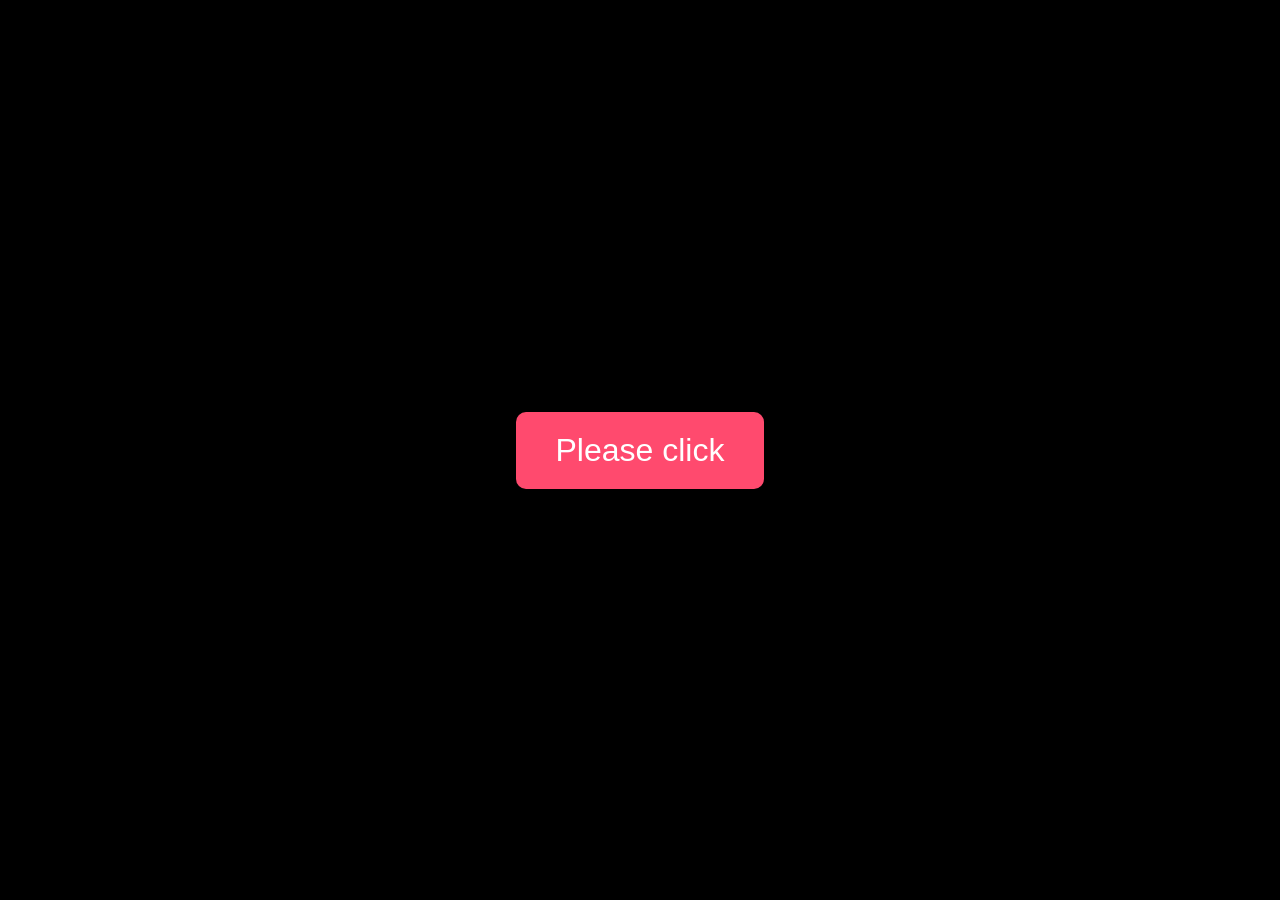
<file: index.html>
<!DOCTYPE html>
<html lang="en">
<head>
  <meta charset="UTF-8">
  <meta name="viewport" content="width=device-width, initial-scale=1.0">
  <title>Welcome</title>
  <style>
    body {
      margin: 0;
      height: 100vh;
      display: flex;
      justify-content: center;
      align-items: center;
      background: #000;
      color: #fff;
      font-family: 'Cursive', sans-serif;
    }
    .start-button {
      padding: 20px 40px;
      font-size: 2em;
      background: #ff4a6e;
      border: none;
      border-radius: 10px;
      cursor: pointer;
      color: white;
      transition: background 0.3s ease;
    }
    .start-button:hover {
      background: #e63b5c;
    }
  </style>
</head>
<body>
  <button class="start-button" onclick="window.location.href='mainpage.html'">
    Please click
  </button>
</body>
</html>
</file>
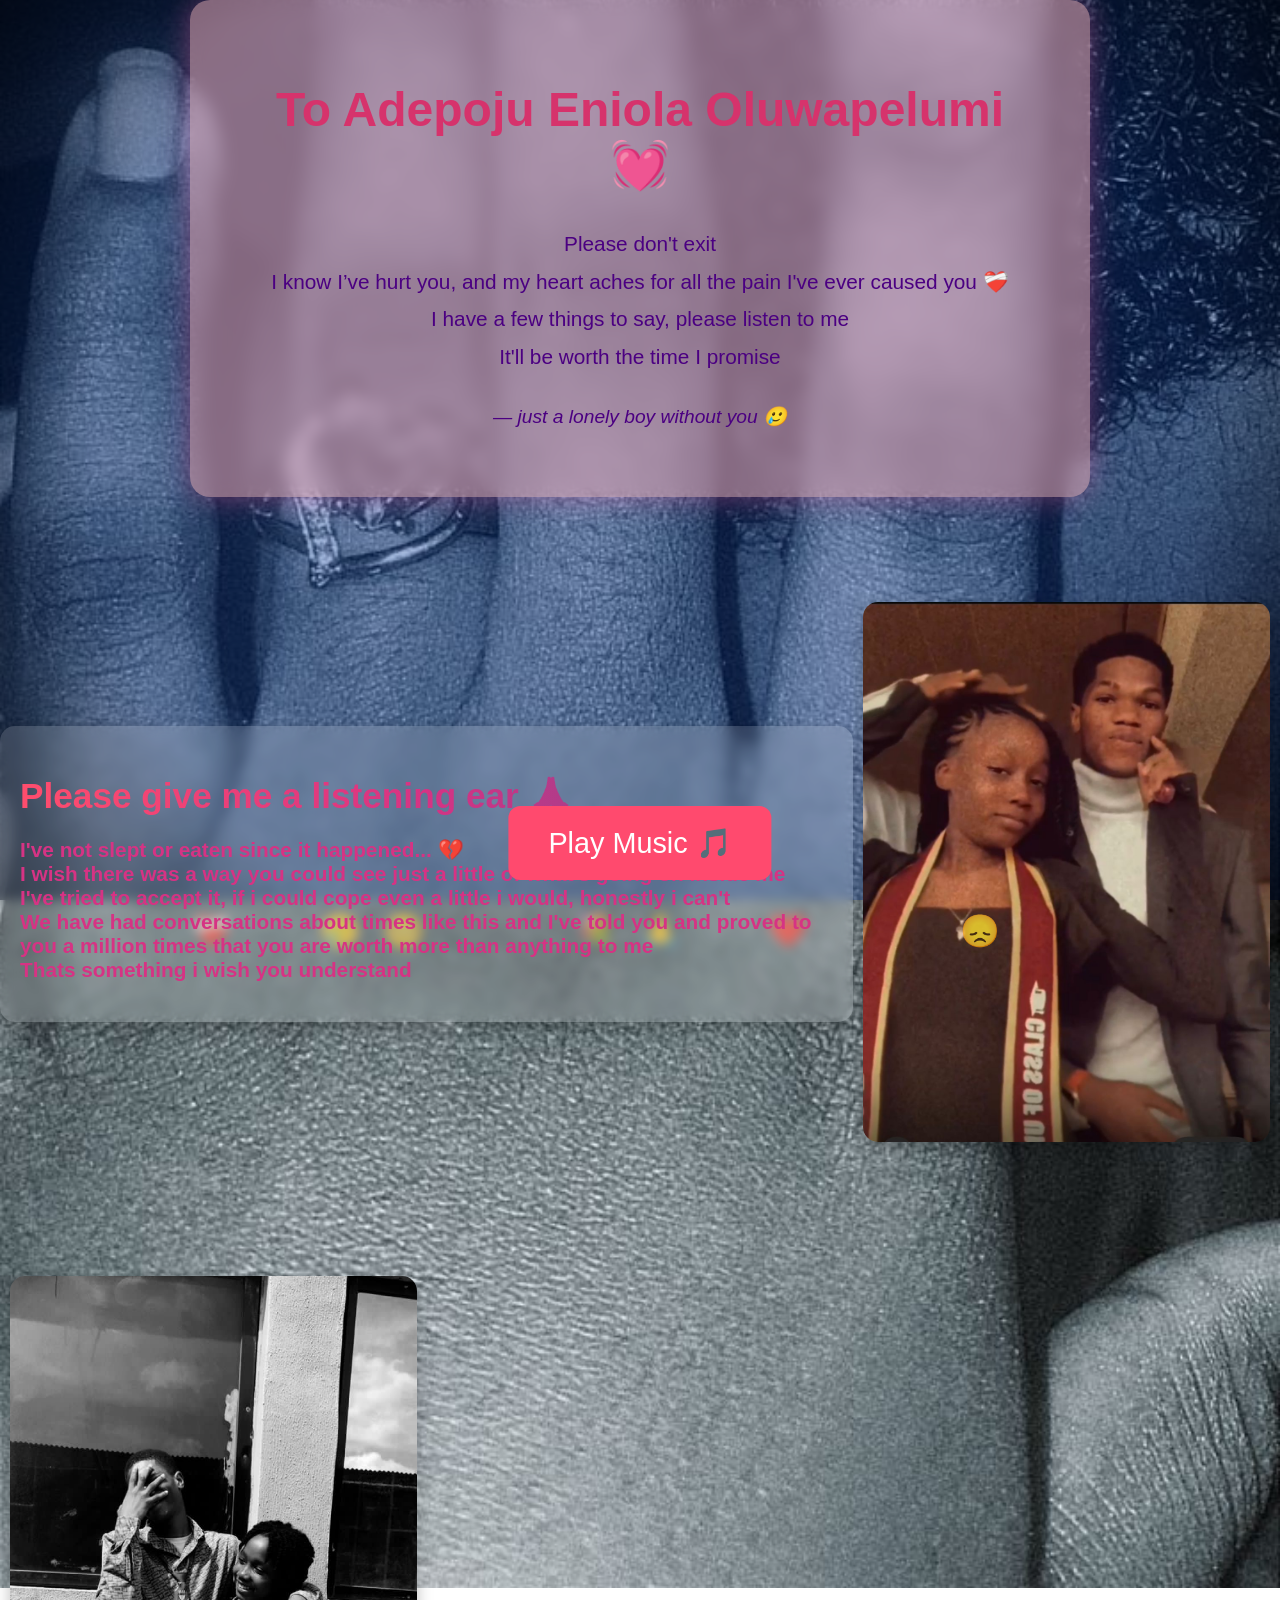
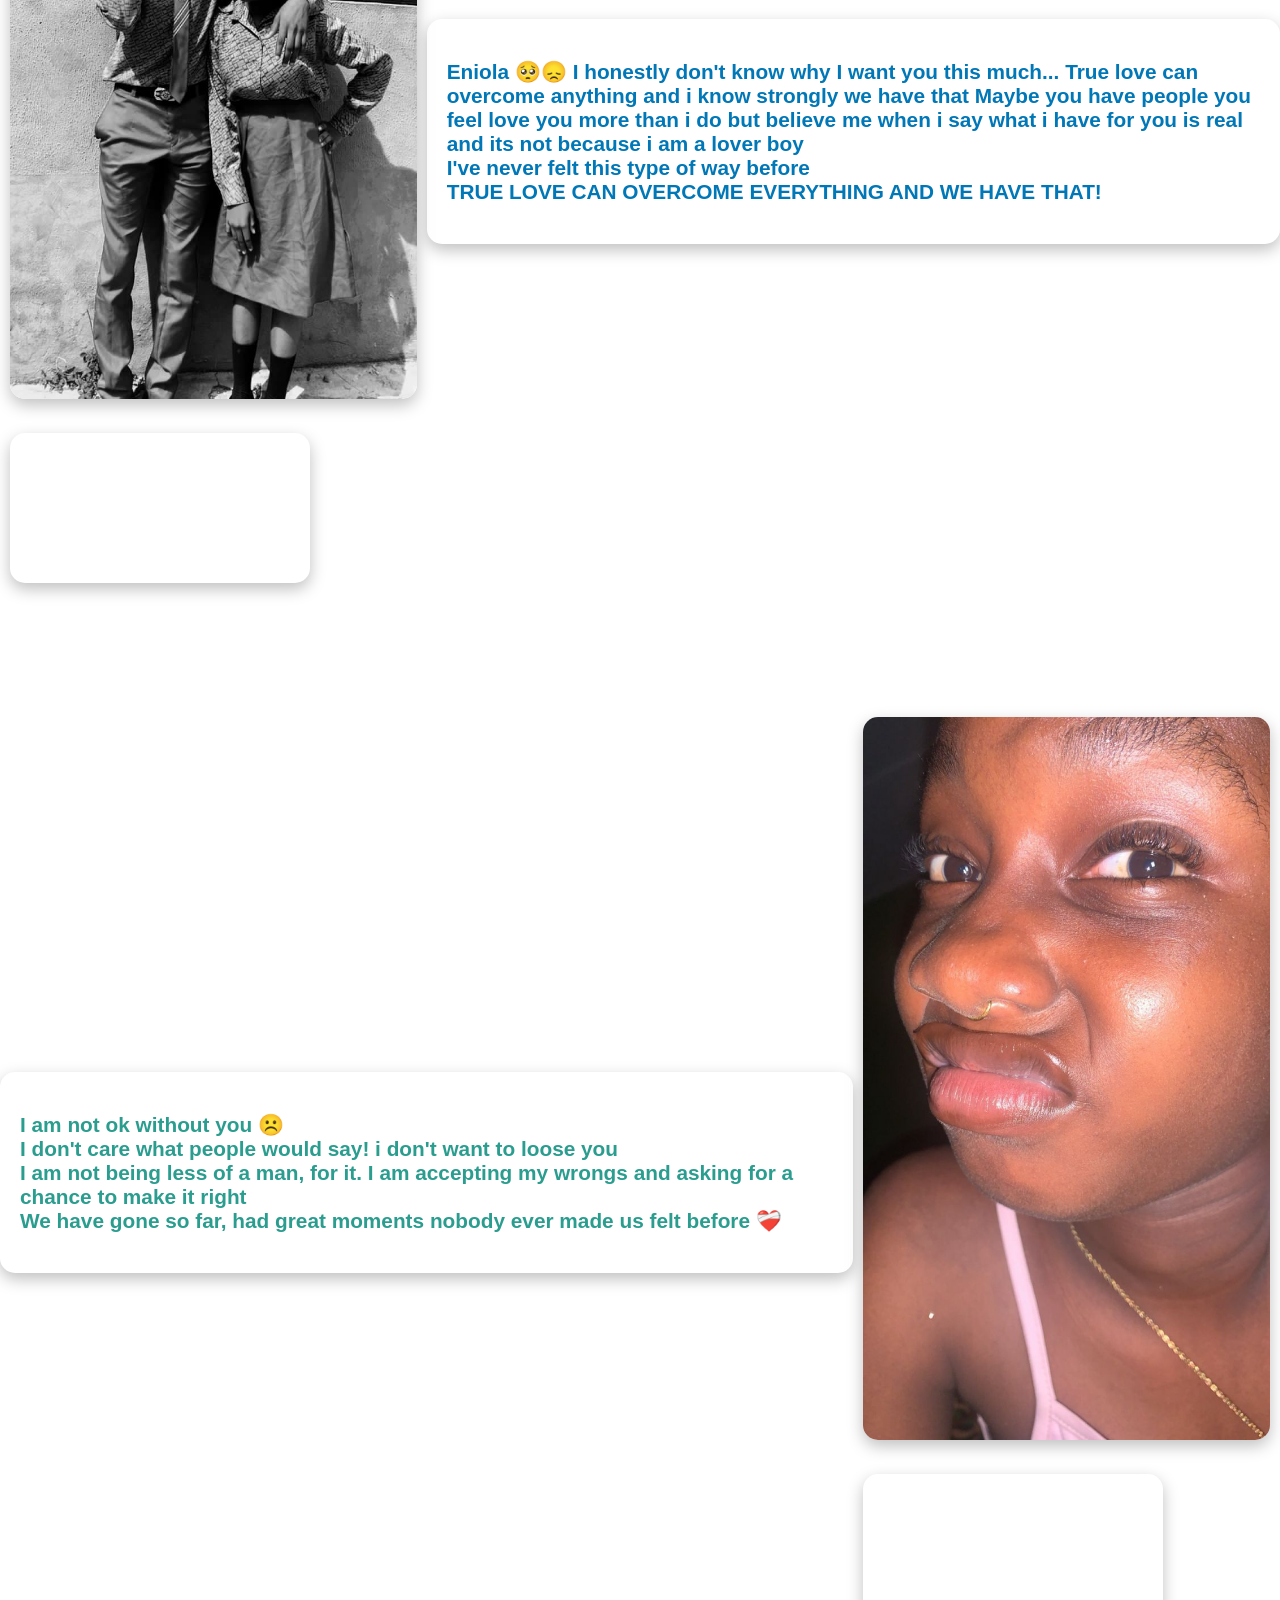
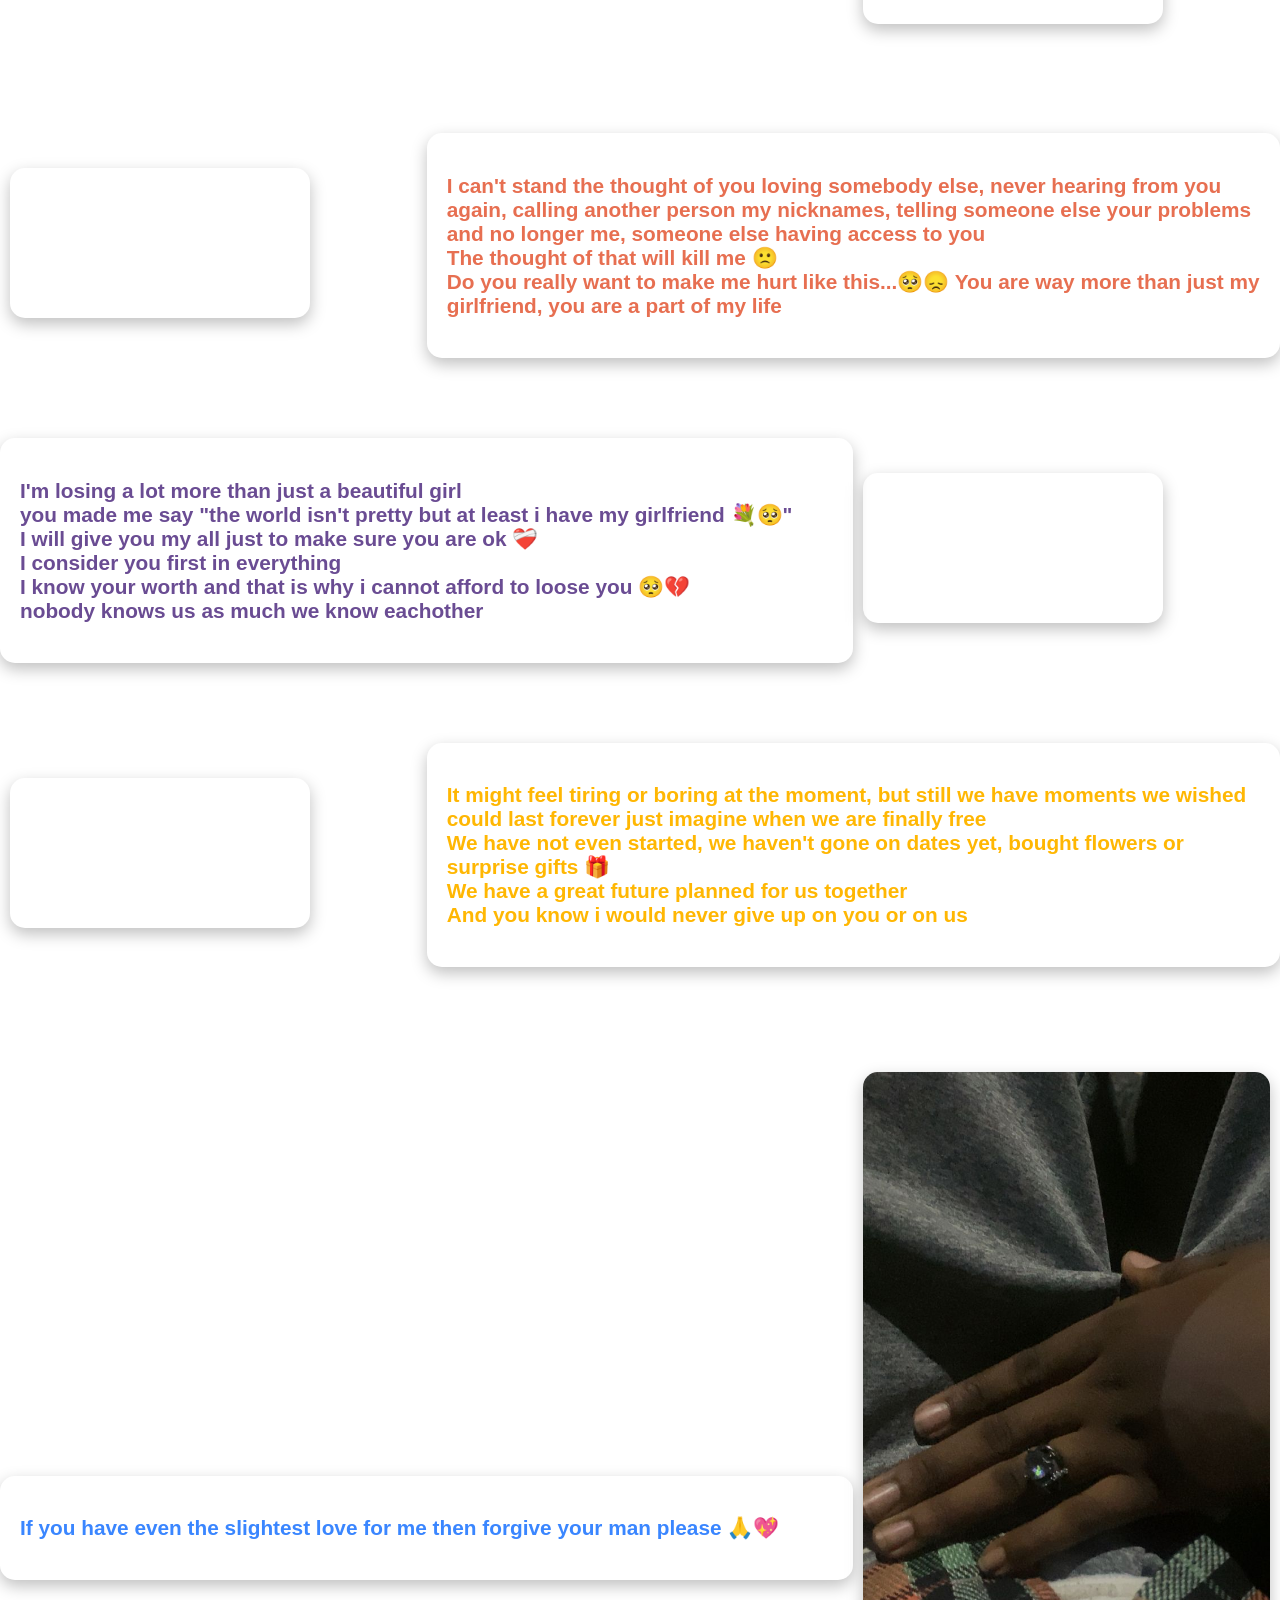
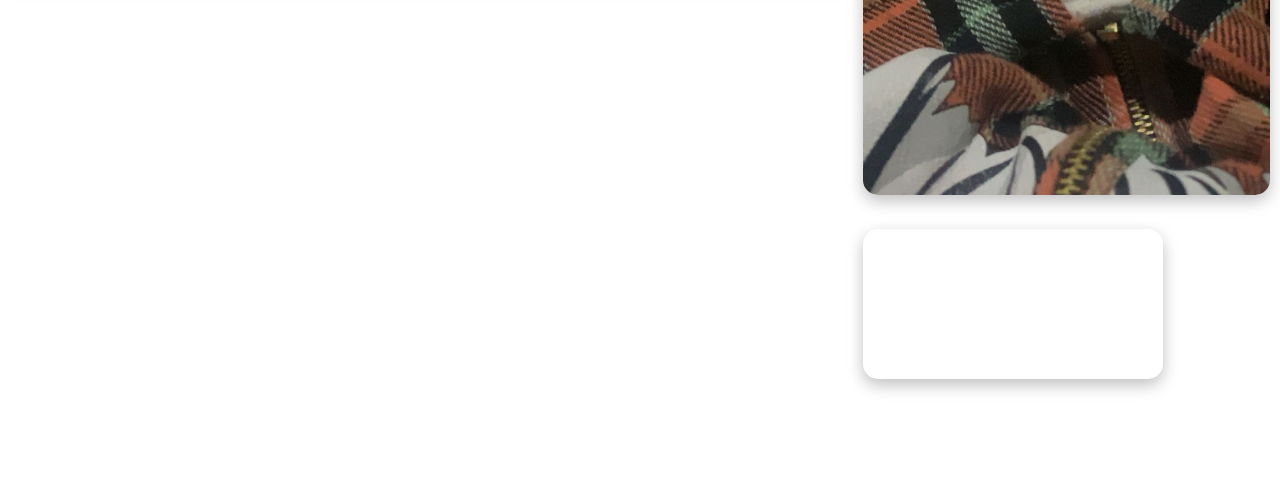
<file: mainpage.html>
<!DOCTYPE html>
<html lang="en">
<head>
  <meta charset="UTF-8">
  <title>Welcome Eniola 💓</title>
  <link rel="stylesheet" href="style.css"> 
  <style>
    /* Fade-in effect for Play Music button */
    #playMusic {
      opacity: 0;
      transition: opacity 0.8s ease; 
    }
    #playMusic.show {
      opacity: 1;
    }
  </style>
</head>
<body>
  <div class="container">
    <h1 class="title">To Adepoju Eniola Oluwapelumi 💓</h1>
    <p class="message">
      Please don't exit <br>
      I know I’ve hurt you, and my heart aches for all the pain I've ever caused you ❤️‍🩹 <br>
      I have a few things to say, please listen to me <br>
      It'll be worth the time I promise 
    </p>
    <p class="closing">— just a lonely boy without you 🥲 </p>
  </div>

  <div class="floating-hearts">
    <span>❤️‍🩹</span><span>🥺</span><span>💐</span>
    <span>❤️</span><span>😞</span><span>🙏</span><span>🥲</span>
  </div>

  <!-- Background music player (hidden by CSS) -->
  <audio id="bg-music"></audio>
  <button id="playMusic">Play Music 🎵</button>

  <!-- Timeline recap -->
  <div class="timeline">
    <div class="memory left">
      <div class="memory-text">
        <h2>Please give me a listening ear 🙏</h2>
        <p>I've not slept or eaten since it happened... 💔 <br>
          I wish there was a way you could see just a little of what's going on inside me <br>
          I've tried to accept it, if i could cope even a little i would, honestly i can't <br>
          We have had conversations about times like this and I've told you and proved to you a million times that you are worth more than anything to me <br>
          Thats something i wish you understand
        </p>
      </div>
      <div class="memory-media">
        <img src="image2.jpeg" alt="Memory photo">
      </div>
    </div>

    <div class="memory right">
      <div class="memory-text">
        <p>Eniola 🥺😞 I honestly don't know why I want you this much... True love can overcome anything and i know strongly we have that
           Maybe you have people you feel love you more than i do but believe me when i say what i have for you is real and its not because i am a lover boy <br>
           I've never felt this type of way before <br>
           TRUE LOVE CAN OVERCOME EVERYTHING AND WE HAVE THAT!
        </p>
      </div>
      <div class="memory-media">
        <img src="image3.jpeg" alt="Memory photo">
        <video src="vid1.mp4" autoplay muted loop playsinline></video>
      </div>
    </div>

    <div class="memory left">
      <div class="memory-text">
        <p>I am not ok without you ☹️ <br>
           I don't care what people would say! i don't want to loose you <br>
           I am not being less of a man, for it. I am accepting my wrongs and asking for a chance to make it right <br>
           We have gone so far, had great moments nobody ever made us felt before ❤️‍🩹
        </p>
      </div>
      <div class="memory-media">
        <img src="image4.jpeg" alt="Memory photo">
        <video src="vid2.mp4" autoplay muted loop playsinline></video>
      </div>
    </div>

    <div class="memory right">
      <div class="memory-text">
        <p>I can't stand the thought of you loving somebody else, never hearing from you again, calling another person my nicknames, telling someone else your problems and no longer me, someone else having access to you <br>
           The thought of that will kill me 🙁<br>
           Do you really want to make me hurt like this...🥺😞 You are way more than just my girlfriend, you are a part of my life
        </p>
      </div>
      <div class="memory-media">
        <video src="vid3.mp4" autoplay muted loop playsinline></video>
      </div>
    </div>

    <div class="memory left">
      <div class="memory-text">
        <p>I'm losing a lot more than just a beautiful girl <br>
           you made me say "the world isn't pretty but at least i have my girlfriend 💐🥺" <br>
           I will give you my all just to make sure you are ok ❤️‍🩹<br>
           I consider you first in everything <br>
           I know your worth and that is why i cannot afford to loose you 🥺💔 <br>
           nobody knows us as much we know eachother
        </p>
      </div>
      <div class="memory-media">
        <video src="vid4.mp4" autoplay muted loop playsinline></video>
      </div>
    </div>

    <div class="memory right">
      <div class="memory-text">
        <p>It might feel tiring or boring at the moment, but still we have moments we wished could last forever just imagine when we are finally free <br>
          We have not even started, we haven't gone on dates yet, bought flowers or surprise gifts 🎁 <br>
          We have a great future planned for us together <br>
          And you know i would never give up on you or on us
        </p>
      </div>
      <div class="memory-media">
        <video src="vid5.mp4" autoplay muted loop playsinline></video>
      </div>
    </div>

    <div class="memory left">
      <div class="memory-text">
        <p>If you have even the slightest love for me then forgive your man please 🙏💖</p>
      </div>
      <div class="memory-media">
        <img src="image5.jpeg" alt="Memory photo">
        <video src="vid6.mp4" autoplay muted loop playsinline></video>
      </div>
    </div>
  </div>

<script>
  const player = document.getElementById("bg-music");
  const playButton = document.getElementById("playMusic");
  const songs = ["Song2.mp3", "song1.mp3"];
  let current = 0;

  window.addEventListener("load", () => {
    document.body.classList.add("loaded");
    playButton.classList.add("show"); // now works
  });

  function playSong(index) {
    player.src = songs[index];
    player.play();
  }

  player.addEventListener("ended", () => {
    current = (current + 1) % songs.length;
    playSong(current);
  });

  playButton.addEventListener("click", () => {
    playButton.style.display = "none";
    playSong(current);
  });

  const memories = document.querySelectorAll('.memory');
  const observer = new IntersectionObserver(entries => {
    entries.forEach(entry => {
      if (entry.isIntersecting) {
        entry.target.classList.add('visible');
      }
    });
  }, { threshold: 0.2 });

  memories.forEach(memory => {
    observer.observe(memory);
  });
</script>  
</body>
</html>
</file>
<file: style.css>
/* General page styling */
body {
  margin: 0;
  font-family: 'Cursive', sans-serif;
  background: url("image1.jpeg") no-repeat center center fixed;
  background-size: cover;
  color: #4a2c2a;
  position: relative;
  min-height: 100vh;
}

/* Black fog overlay across the background */
body::before {
  content: "";
  position: fixed;
  top: 0; left: 0;
  width: 100%; height: 100%;
  background: rgba(0, 50, 150, 0.35);
  z-index: -2;
}

/* Vignette effect around edges */
body::after {
  content: "";
  position: fixed;
  top: 0; left: 0;
  width: 100%; height: 100%;
  background: radial-gradient(circle, rgba(0,0,0,0) 70%, rgba(0,0,0,0.6) 100%);
  z-index: -1;
}

/* Text container with transparent pink overlay */
.container {
  text-align: center;
  padding: 50px;
  max-width: 800px;
  margin: auto;
  background: rgba(255, 182, 193, 0.5);
  border-radius: 20px;
  box-shadow: 0 0 30px rgba(255, 105, 180, 0.4);
  animation: fadeIn 2s ease-in-out;
  backdrop-filter: blur(8px);
  color: #4B0082;
}

.title {
  font-size: 3em;
  color: #d6336c;
  animation: pulse 2s infinite;
}

.message {
  font-size: 1.3em;
  line-height: 1.8;
  margin: 20px 0;
  animation: slideUp 2s ease-in-out;
}

.closing {
  font-style: italic;
  margin-top: 30px;
  font-size: 1.2em;
}

/* Floating hearts animation */
.floating-hearts span {
  position: fixed;
  bottom: -50px;
  font-size: 2em;
  animation: floatUp 8s infinite;
  opacity: 0.8;
}

.floating-hearts span:nth-child(1) { left: 15%; animation-delay: 0s; }
.floating-hearts span:nth-child(2) { left: 30%; animation-delay: 2s; }
.floating-hearts span:nth-child(3) { left: 45%; animation-delay: 4s; }
.floating-hearts span:nth-child(4) { left: 60%; animation-delay: 1s; }
.floating-hearts span:nth-child(5) { left: 75%; animation-delay: 3s; }
.floating-hearts span:nth-child(6) { left: 50%; animation-delay: 5s; }
.floating-hearts span:nth-child(7) { left: 25%; animation-delay: 6s; }

/* Animations */
@keyframes fadeIn {
  from { opacity: 0; transform: scale(0.95); }
  to { opacity: 1; transform: scale(1); }
}

@keyframes pulse {
  0% { transform: scale(1); }
  50% { transform: scale(1.05); color: #ff4d6d; }
  100% { transform: scale(1); }
}

@keyframes slideUp {
  from { transform: translateY(50px); opacity: 0; }
  to { transform: translateY(0); opacity: 1; }
}

@keyframes floatUp {
  0% { transform: translateY(0); opacity: 0.7; }
  50% { opacity: 1; }
  100% { transform: translateY(-800px); opacity: 0; }
}

audio {
  display: none;
}

/* Play Music button styling (bigger) */
#playMusic {
  position: fixed;
  bottom: 20px;
  left: 50%;
  transform: translateX(-50%);
  padding: 20px 40px;   /* bigger padding */
  font-size: 1.8em;     /* larger text */
  background: #ff4a6e;
  color: white;
  border: none;
  border-radius: 12px;
  cursor: pointer;
  z-index: 999;
}

#playMusic:hover {
  background-color: #d63384;
}

/* Timeline text styling */
.memory-text p {
  font-size: 1.3em;
  font-weight: bold;
  margin-bottom: 20px;
}

.memory-text h2 {
  font-size: 2.2em;
  font-weight: 900;
  background: linear-gradient(90deg, #ff4d6d, #d63384, #6a4c93);
  background-clip: text;
  -webkit-background-clip: text;
  color: transparent;
  -webkit-text-fill-color: transparent;
  margin-bottom: 20px;
}

/* Different colors for each memory block */
.memory:nth-child(1) .memory-text p { color: #d63384; }
.memory:nth-child(2) .memory-text p { color: #0077b6; }
.memory:nth-child(3) .memory-text p { color: #2a9d8f; }
.memory:nth-child(4) .memory-text p { color: #e76f51; }
.memory:nth-child(5) .memory-text p { color: #6a4c93; }
.memory:nth-child(6) .memory-text p { color: #ffb703; }
.memory:nth-child(7) .memory-text p { color: #3a86ff; }

.memory {
  display: flex;
  align-items: center;
  justify-content: space-between;
  margin: 80px 0;
  opacity: 0;
  transform: translateY(40px);
  transition: all 1.2s ease;
}

.memory.visible {
  opacity: 1;
  transform: translateY(0);
}

/* Manual control */
.memory.left { flex-direction: row; }
.memory.right { flex-direction: row-reverse; }

/* Give text more space than media */
.memory-text { flex: 2; }
.memory-media { flex: 1; }

/* Curved edges for images/videos globally */
.memory img,
.memory video {
  max-width: 100%;
  margin: 15px auto;
  border-radius: 15px;   /* curved edges */
  box-shadow: 0 6px 16px rgba(0,0,0,0.25); /* soft shadow */
}

/* Responsive alternating text alignment */
@media (max-width: 768px) {
  .memory {
    flex-direction: column !important;
    text-align: left;
  }

  .memory-text, .memory-media {
    flex: none;
    width: 100%;
    padding: 10px;
  }

  .memory.left .memory-text {
    margin-left: 10px;
    text-align: left;
  }

  .memory.right .memory-text {
    margin-right: 10px;
    text-align: right;
  }

  .memory-text p {
    font-size: 1.1em;
  }

  .memory-text h2 {
    font-size: 1.8em;
  }
}

/* Soft background card for text */
.memory-text {
  background: rgba(255, 255, 255, 0.15);
  border-radius: 15px;
  padding: 20px;
  box-shadow: 0 6px 16px rgba(0,0,0,0.25);
  backdrop-filter: blur(6px);
  transition: transform 0.4s ease, box-shadow 0.4s ease;
}

.memory-text:hover {
  transform: translateY(-6px);
  box-shadow: 0 10px 24px rgba(0,0,0,0.35),
              0 0 12px rgba(255, 105, 180, 0.4);
}

/* Soft background card for media */
.memory-media {
  border-radius: 15px;
  padding: 10px;
  transition: transform 0.4s ease, box-shadow 0.4s ease;
}

.memory-media:hover {
  transform: translateY(-6px);
  box-shadow: 0 10px 24px rgba(0,0,0,0.35),
              0 0 12px rgba(105, 180, 255, 0.4);
}
</file>
